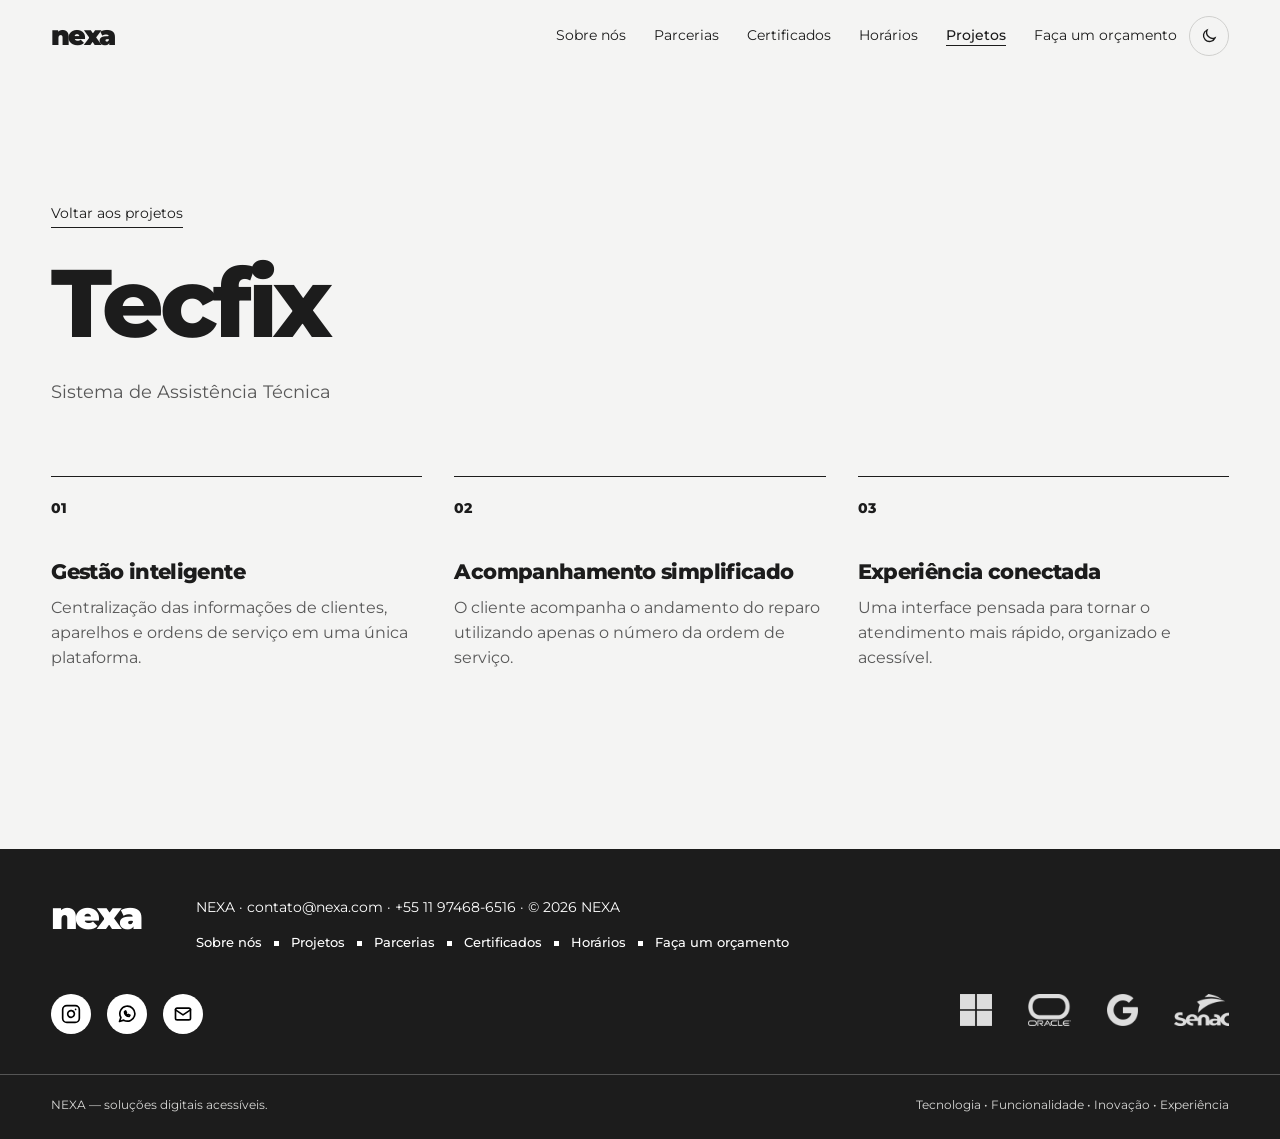
<file: tecflix.html>
<!DOCTYPE html>
<html lang="pt-BR">
<head>
<meta charset="utf-8">
<meta name="viewport" content="width=device-width, initial-scale=1, viewport-fit=cover">
<title>Tecflix — NEXA</title>
<meta name="description" content="Tecflix — projeto desenvolvido pela NEXA.">
<link rel="preconnect" href="https://fonts.googleapis.com">
<link href="https://fonts.googleapis.com/css2?family=Montserrat:wght@400;500;800;900&display=swap" rel="stylesheet">
<link rel="stylesheet" href="styles.css">
<script>document.documentElement.classList.add('js');try{var t=localStorage.getItem('theme');if(t)document.documentElement.dataset.theme=t}catch(e){}</script>
</head>
<body>
<header><div class="w nav">
<a class="brand" href="index.html" aria-label="NEXA, página inicial">nexa</a>
<nav class="menu" aria-label="Seções do site">
  <a href="index.html">Sobre nós</a>
  <a href="parcerias.html">Parcerias</a>
  <a href="certificados.html">Certificados</a>
  <a href="horario.html">Horários</a>
  <div class="dd"><a href="projetos.html" aria-current="true">Projetos</a><div class="sub"><a href="tecflix.html">Tecfix</a><a href="astro_acessivel.html">Astro Acessível</a><a href="astro_data.html">Astro Data</a></div></div>
  <a href="orcamento.html">Faça um orçamento</a>
</nav>
<button class="tt" aria-label="Alternar tema claro e escuro"><svg class="moon" viewBox="0 0 24 24" fill="none" stroke="currentColor" stroke-width="1.8"><path d="M20 14.5A8 8 0 0 1 9.5 4 8 8 0 1 0 20 14.5z"/></svg><svg class="sun" viewBox="0 0 24 24" fill="none" stroke="currentColor" stroke-width="1.8"><circle cx="12" cy="12" r="4"/><path d="M12 2v3M12 19v3M2 12h3M19 12h3M4.9 4.9l2.1 2.1M17 17l2.1 2.1M4.9 19.1L7 17M17 7l2.1-2.1"/></svg></button>
<button class="burger" aria-label="Abrir menu" aria-expanded="false"><i></i><i></i></button>
</div></header>
<main>
<section class="ph"><div class="w"><a class="back" href="projetos.html">Voltar aos projetos</a><h1><a href="http://tecfix.tneo.com.br/login.php">Tecfix</a></h1><p class="lead">Sistema de Assistência Técnica</p></div></section><section class="sec" style="padding-top:0"><div class="w"><ul class="cols rv" style="margin-top:0"><li><small>01</small><h3>Gestão inteligente</h3><p>Centralização das informações de clientes, aparelhos e ordens de serviço em uma única plataforma.</p></li><li><small>02</small><h3>Acompanhamento simplificado</h3><p>O cliente acompanha o andamento do reparo utilizando apenas o número da ordem de serviço.</p></li><li><small>03</small><h3>Experiência conectada</h3><p>Uma interface pensada para tornar o atendimento mais rápido, organizado e acessível.</p></li></ul></div></section>
<div vw class="enabled">
  <div vw-access-button class="active"></div>
  <div vw-plugin-wrapper>
    <div class="vw-plugin-top-wrapper"></div>
  </div>
</div>
<script src="https://vlibras.gov.br/app/vlibras-plugin.js"></script>
<script>
  new window.VLibras.Widget('https://vlibras.gov.br/app');
</script>
</main>
<footer><div class="w">
<p>Tecnologia • Funcionalidade • Inovação • Experiência</p>
<div class="wm" aria-hidden="true">nexa</div>
<div class="cp">NEXA — soluções digitais acessíveis.</div>
</div></footer>
<script src="script.js"></script>
</body>
</html>
</file>
<file: styles.css>
/* ===== Parcerias: logos em preto e branco ===== */
.pn{display:flex;align-items:center;gap:clamp(16px,3vw,32px)}
.pn b{font-weight:800}
/* Ajuste no tamanho e contenção dos logótipos */
.pn img {
  width: 72px;
  height: 48px;
  object-fit: contain;
  object-position: center;
  opacity: .9;
  transition: opacity .3s, transform .4s;
}
.pt li:hover .pn img{opacity:1;transform:scale(1.08)}
:root[data-theme="dark"] .pn img{filter:invert(1)}
@media(prefers-color-scheme:dark){:root:not([data-theme="light"]) .pn img{filter:invert(1)}}

/* Estrutura da lista de parcerias */
.pt li {
  display: grid;
  grid-template-columns: 80px 1fr auto;
  align-items: center;
  column-gap: 24px;
  padding: 28px 0;
  border-bottom: 1px solid var(--line);
  font-weight: 800;
  font-size: clamp(1.4rem, 3.5vw, 2.4rem);
  letter-spacing: -.05em;
  line-height: 1.1;
  transition: padding .35s;
}

.pn {
  display: contents; /* Permite que o <img> e o <b> ocupem as colunas independentes do grid */
}
 
/* ===== Início: eyebrow, informações em destaque e links ===== */
.eyebrow{font-size:.78rem;font-weight:500;letter-spacing:.1em;text-transform:uppercase;color:var(--mute);margin-bottom:24px;max-width:none}
.home .w{width:100%}

/* ===== Bloco Facts reformulado ===== */
.facts {
  display: grid;
  grid-template-columns: repeat(4, 1fr);
  gap: clamp(20px, 3vw, 36px);
  margin-top: clamp(48px, 8vw, 96px);
  list-style: none;
  padding: 0;
}

.facts li {
  border-top: 1.5px solid var(--ink);
  padding-top: 18px;
  display: flex;
  flex-direction: column;
}

.fact-top {
  display: flex;
  align-items: baseline;
  gap: 10px;
  margin-bottom: 8px;
  flex-wrap: wrap;
}

.facts strong {
  display: inline-block;
  font-weight: 900;
  font-size: clamp(2rem, 3.6vw, 3.2rem);
  letter-spacing: -.06em;
  line-height: 1;
  color: var(--ink);
}

.facts strong.fact-sm {
  font-size: clamp(1.4rem, 2.2vw, 1.9rem);
  letter-spacing: -.04em;
}

.fact-label {
  font-size: .78rem;
  font-weight: 700;
  text-transform: uppercase;
  letter-spacing: .08em;
  color: var(--ink);
}

.fact-desc {
  font-size: .88rem;
  line-height: 1.45;
  color: var(--mute);
  margin: 0;
}

.lk{font-size:.85rem;font-weight:500;border-bottom:1px solid var(--ink);padding-bottom:3px;transition:letter-spacing .3s}
.lk:hover{letter-spacing:.03em}

:root{--bg:#f4f4f3;--bg2:#e8e8e7;--ink:#1c1c1c;--mute:#585858;--line:#cfcfcd;--hbg:rgba(244,244,243,.9);--inv:#1c1c1c}
@media(prefers-color-scheme:dark){:root:not([data-theme="light"]){--bg:#121212;--bg2:#1b1b1b;--ink:#f2f2f0;--mute:#9a9a98;--line:#333;--hbg:rgba(18,18,18,.9);--inv:#000}}
:root[data-theme="dark"]{--bg:#121212;--bg2:#1b1b1b;--ink:#f2f2f0;--mute:#9a9a98;--line:#333;--hbg:rgba(18,18,18,.9);--inv:#000}
*{box-sizing:border-box;margin:0}
html{scroll-behavior:smooth}
body{background:var(--bg);color:var(--ink);font-family:'Montserrat',Helvetica,Arial,sans-serif;line-height:1.6;-webkit-font-smoothing:antialiased;padding-top:env(safe-area-inset-top,0px)}
body.lock{overflow:hidden}
a{color:inherit;text-decoration:none}
.w{max-width:1280px;margin:0 auto;padding:0 clamp(20px,4vw,56px)}
h1,h2,h3{font-weight:800;letter-spacing:-.05em;line-height:.98;overflow-wrap:break-word}
h1{font-size:clamp(2.1rem,7.5vw,7rem);word-break:normal;overflow-wrap:break-word;hyphens:auto}
h2{font-size:clamp(2rem,5vw,4rem)}
h3{font-size:1.3rem;letter-spacing:-.03em;line-height:1.2}
p{color:var(--mute);font-size:.98rem;max-width:56ch}
.lead{font-size:1.1rem;margin-top:28px}
section,.sec{padding:clamp(56px,8vw,110px) 0}

/* cabeçalho */
header{position:fixed;top:0;left:0;right:0;z-index:50;padding-top:env(safe-area-inset-top,0px)}
header::before{content:"";position:absolute;inset:0;z-index:-1;background:var(--hbg);backdrop-filter:blur(10px)}body.sc header{border-bottom:1px solid var(--line)}
.nav{display:flex;align-items:center;height:72px;gap:12px}
.brand{display:flex;align-items:center;gap:10px;font-weight:900;font-size:1.7rem;letter-spacing:-.07em;margin-right:auto}
.lg{width:40px;height:40px;mix-blend-mode:multiply}
:root[data-theme="dark"] .lg{filter:invert(1) hue-rotate(180deg);mix-blend-mode:screen}
@media(prefers-color-scheme:dark){:root:not([data-theme="light"]) .lg{filter:invert(1) hue-rotate(180deg);mix-blend-mode:screen}}
.menu{transition:transform .45s cubic-bezier(.2,.7,.2,1),visibility 0s .45s;display:flex;gap:28px;align-items:center;font-size:.85rem}
.menu a{position:relative}
.menu>a::after,.dd>a::after{content:"";position:absolute;left:0;bottom:-3px;width:100%;height:1px;background:var(--ink);transform:scaleX(0);transform-origin:left;transition:transform .3s}
.menu>a:hover::after,.dd>a:hover::after,.menu a[aria-current]::after{transform:scaleX(1)}
.menu a[aria-current]{font-weight:500}
.dd{position:relative;padding:24px 0}
.sub{display:none;position:absolute;top:100%;right:-16px;min-width:200px;background:var(--bg);border:1px solid var(--line);padding:8px 0}
.dd:hover .sub,.dd:focus-within .sub{display:block}
.sub a{display:block;padding:10px 20px;transition:padding .25s,background .25s}
.sub a:hover{background:var(--bg2);padding-left:26px}
.tt{background:none;border:1px solid var(--line);width:40px;height:40px;border-radius:50%;cursor:pointer;color:var(--ink);display:grid;place-items:center;transition:border-color .3s,transform .4s}
.tt:hover{border-color:var(--ink);transform:rotate(25deg)}
.tt svg{width:18px;height:18px}.tt .sun{display:none}
:root[data-theme="dark"] .tt .sun{display:block}:root[data-theme="dark"] .tt .moon{display:none}
@media(prefers-color-scheme:dark){:root:not([data-theme="light"]) .tt .sun{display:block}:root:not([data-theme="light"]) .tt .moon{display:none}}
.burger{display:none;background:none;border:0;width:36px;height:36px;cursor:pointer;position:relative}
.burger i{position:absolute;left:6px;right:6px;height:2px;background:var(--ink);transition:.3s}
.burger i:nth-child(1){top:12px}.burger i:nth-child(2){top:22px}
.burger.on i:nth-child(1){top:17px;transform:rotate(45deg)}.burger.on i:nth-child(2){top:17px;transform:rotate(-45deg)}

/* botões */
.btn{display:inline-block;padding:15px 28px;background:var(--ink);color:var(--bg);font-size:.85rem;font-weight:500;border:1px solid var(--ink);border-radius:2px;transition:background .3s,color .3s,transform .3s}
.btn:hover{background:transparent;color:var(--ink);transform:translateY(-2px)}
.btn.o{background:transparent;color:var(--ink)}.btn.o:hover{background:var(--ink);color:var(--bg)}
.btns{display:flex;gap:12px;flex-wrap:wrap;margin-top:40px}

/* páginas */
.ph{padding:clamp(130px,16vw,200px) 0 clamp(40px,6vw,70px)}
.home{min-height:100svh;display:flex;align-items:center;background:var(--bg2);padding:130px 0 70px}
.back{display:inline-block;font-size:.85rem;margin-bottom:28px;border-bottom:1px solid var(--ink);padding-bottom:2px}
.sec.alt{background:var(--bg2)}
.steps,.cols{display:grid;grid-template-columns:repeat(auto-fit,minmax(200px,1fr));gap:32px;margin-top:56px;list-style:none;padding:0}
.cols{grid-template-columns:repeat(auto-fit,minmax(240px,1fr))}
.steps li,.cols li{border-top:1px solid var(--ink);padding-top:20px}
.steps small,.cols small{font-weight:800;font-size:.9rem;display:block;margin-bottom:40px}
.steps h3,.cols h3{margin-bottom:10px}
.split{display:grid;grid-template-columns:1fr 1.3fr;gap:clamp(32px,6vw,96px)}

/* projetos */
.pl{list-style:none;padding:0;border-top:1px solid var(--ink)}
.pl li{position:relative;display:grid;grid-template-columns:1fr 1fr;gap:24px;padding:36px 0;border-bottom:1px solid var(--line);transition:padding .35s}
.pl li:hover{padding-left:16px}
.pl h3{font-size:clamp(1.8rem,4vw,3.2rem);letter-spacing:-.05em}
.pl h3 a::before{content:"";position:absolute;inset:0}
.cat{display:block;font-size:.8rem;color:var(--mute);margin-bottom:10px}

/* parcerias / certificados / horário / contato */
.pt li{display:grid;grid-template-columns:72px 1fr auto;align-items:center;column-gap:28px;padding:28px 0;border-bottom:1px solid var(--line);font-weight:800;font-size:clamp(1.6rem,4vw,2.8rem);letter-spacing:-.05em;line-height:1.1;transition:padding .35s}
.pt li:hover{padding-left:16px}
.pt li img,.pt li svg{width:72px;height:52px;object-fit:contain;object-position:left center}
.pt span{font-weight:400;font-size:.9rem;letter-spacing:0;color:var(--mute);text-align:right}
:root[data-theme="dark"] .pt img{filter:invert(1)}
@media(prefers-color-scheme:dark){:root:not([data-theme="light"]) .pt img{filter:invert(1)}}
@media(max-width:700px){
  .pt li{grid-template-columns:56px 1fr;column-gap:20px}
  .pt li img,.pt li svg{width:56px;height:44px}
  .pt span{grid-column:2;text-align:left;margin-top:6px}
}
.cg{display:grid;grid-template-columns:1fr 1fr;gap:56px 40px}
.cg div{border-top:1px solid var(--ink);padding-top:20px}
.cg h3{margin-bottom:16px}
.cg li{list-style:none;padding:10px 0;border-top:1px solid var(--line);color:var(--mute);font-size:.95rem}
table{width:100%;max-width:520px;border-collapse:collapse;margin-bottom:32px}
caption{text-align:left;color:var(--mute);font-size:.85rem;padding-bottom:12px}
th,td{text-align:left;padding:18px 0;border-bottom:1px solid var(--line);font-size:1.05rem}
th{font-weight:800;letter-spacing:-.02em}
.status{display:inline-block;border:1px solid var(--line);padding:10px 20px;border-radius:999px;font-size:.9rem;color:var(--mute)}
.status.open{border-color:var(--ink);color:var(--ink)}
.phone{display:inline-block;font-weight:800;letter-spacing:-.05em;font-size:clamp(2rem,7vw,5.5rem);line-height:1.1;border-bottom:4px solid var(--ink);transition:letter-spacing .3s}
.phone:hover{letter-spacing:-.03em}
.note{margin-top:32px}.note a{border-bottom:1px solid var(--ink);color:var(--ink)}

/* rodapé */
footer{background:var(--inv);color:#fff;padding:72px 0 32px;margin-top:clamp(40px,6vw,80px)}
footer p{color:#a8a8a6;font-size:.9rem}
.wm{font-weight:900;font-size:clamp(7rem,31vw,27rem);letter-spacing:-.08em;line-height:.72;margin-top:56px;white-space:nowrap;overflow:hidden;padding-bottom:.06em;user-select:none}
.cp{margin-top:32px;border-top:1px solid #444;padding-top:20px;color:#8a8a88;font-size:.78rem}
.js .rv{opacity:0;transform:translateY(24px);transition:opacity .9s ease,transform .9s ease}
.js .rv.in{opacity:1;transform:none}
@keyframes up{from{opacity:0;transform:translateY(32px)}to{opacity:1;transform:none}}
.ph .w>*,.home .w>*{animation:up 1s cubic-bezier(.2,.7,.2,1) both}
.ph .w>*:nth-child(2),.home .w>*:nth-child(2){animation-delay:.12s}.ph .w>*:nth-child(3),.home .w>*:nth-child(3){animation-delay:.24s}
:focus-visible{outline:2px solid var(--ink);outline-offset:3px}
footer :focus-visible{outline-color:#fff}

/* ===== Media Queries de Telas Menores e Mobile ===== */
@media(max-width:1100px){
.burger{display:block}
.menu{position:fixed;top:calc(72px + env(safe-area-inset-top,0px));left:0;right:0;max-height:calc(100svh - 72px - env(safe-area-inset-top,0px));overflow-y:auto;background:var(--bg);flex-direction:column;align-items:flex-start;padding:24px 20px 32px;gap:18px;font-size:1.4rem;font-weight:800;letter-spacing:-.03em;transform:translateY(-130%);visibility:hidden;transition:transform .45s cubic-bezier(.2,.7,.2,1),visibility 0s .45s;border-bottom:1px solid var(--line)}
.menu.on{transform:none;visibility:visible;transition:transform .45s cubic-bezier(.2,.7,.2,1)}
.menu a{white-space:normal}
.dd{padding:0;width:100%}
.sub{display:block;position:static;border:0;padding:8px 0 0 16px;background:none}
.sub a{padding:6px 0;font-size:1.05rem;font-weight:500}
.sub a:hover{background:none;padding-left:6px}
}

@media(max-width:900px){
  .facts{grid-template-columns:1fr 1fr;gap:32px 24px}
  .split,.pl li,.cg{grid-template-columns:1fr}
}

@media(max-width:580px){
  .home{padding:105px 0 55px}
  .facts{grid-template-columns:1fr;gap:24px}
  .btns{flex-direction:column;width:100%}
  .btns .btn{width:100%;text-align:center}
}

@media(prefers-reduced-motion:reduce){*{animation:none!important;transition:none!important}.js .rv{opacity:1;transform:none}html{scroll-behavior:auto}}
.menu a{white-space:nowrap}

/* formulário */
[hidden]{display:none!important}
form{display:grid;grid-template-columns:1fr 1fr;gap:40px 32px;max-width:820px;margin-top:8px}
form .full{grid-column:1/-1}
label{display:grid;gap:6px;font-size:.8rem;font-weight:500;color:var(--mute);letter-spacing:0}
label:focus-within{color:var(--ink)}
input,select,textarea{
  width:100%;font:inherit;font-size:1.05rem;font-weight:500;letter-spacing:-.02em;
  color:var(--ink);background:transparent;
  border:0;border-bottom:1px solid var(--line);border-radius:0;
  padding:10px 0 12px;min-height:48px;outline:0;
  transition:border-color .3s;
}
input:hover,select:hover,textarea:hover{border-bottom-color:var(--mute)}
input:focus,select:focus,textarea:focus{border-bottom-color:var(--ink)}
input:focus-visible,select:focus-visible,textarea:focus-visible{outline:0;box-shadow:0 1px 0 0 var(--ink)}
textarea{resize:vertical;min-height:140px;line-height:1.5;border:1px solid var(--line);padding:14px;margin-top:2px}
textarea:focus{border-color:var(--ink)}
select{
  appearance:none;-webkit-appearance:none;cursor:pointer;padding-right:28px;
  background-image:linear-gradient(45deg,transparent 50%,var(--ink) 50%),linear-gradient(135deg,var(--ink) 50%,transparent 50%);
  background-position:calc(100% - 11px) 55%,calc(100% - 6px) 55%;
  background-size:5px 5px,5px 5px;background-repeat:no-repeat;
}
select option{background:var(--bg);color:var(--ink)}
input:-webkit-autofill{-webkit-text-fill-color:var(--ink);box-shadow:0 0 0 100px var(--bg) inset;transition:background-color 9999s}
form button.btn{font-family:inherit;cursor:pointer;justify-self:start;min-height:48px}
form button.btn:disabled{opacity:.5;cursor:wait;transform:none}
#ok,#err{max-width:none;padding:16px 20px;border:1px solid var(--ink);font-size:.95rem;font-weight:500}
#ok{color:var(--ink);background:var(--bg2)}
#err{color:#a3231b;border-color:#a3231b}
:root[data-theme="dark"] #err{color:#ff8f86;border-color:#ff8f86}
@media(prefers-color-scheme:dark){:root:not([data-theme="light"]) #err{color:#ff8f86;border-color:#ff8f86}}
@media(max-width:700px){
  form{grid-template-columns:1fr;gap:32px}
  form button.btn{justify-self:stretch}
}

/* ===== Rodapé no estilo institucional escuro ===== */
footer.ft2{background:var(--inv);color:#fff;padding:48px 0 0;margin-top:clamp(40px,6vw,80px)}
.ft2 p{color:#fff;font-size:.85rem;max-width:none}
.ft2 a{color:#fff}
.ft-top{display:flex;gap:clamp(24px,5vw,56px);align-items:flex-start;flex-wrap:wrap}
.ft-logo{font-weight:900;font-size:2.4rem;letter-spacing:-.07em;line-height:1}
.ft-info{display:grid;gap:14px;flex:1;min-width:260px}
.ft-info p a:hover{text-decoration:underline}
.ft-info nav{display:flex;gap:8px 0;flex-wrap:wrap;font-size:.8rem;font-weight:500}
.ft-info nav a{display:inline-flex;align-items:center;transition:opacity .2s}
.ft-info nav a:hover{opacity:.7}
.ft-info nav a+a::before{content:"";width:5px;height:5px;background:#fff;margin:0 12px;display:inline-block}
.ft-mid{display:flex;justify-content:space-between;align-items:center;gap:24px 40px;flex-wrap:wrap;margin-top:40px;padding-bottom:40px}
.ft-soc{display:flex;gap:16px}
.ft-soc a{width:40px;height:40px;border-radius:50%;background:#fff;display:grid;place-items:center;transition:transform .3s,background .3s}
.ft-soc a:hover{transform:translateY(-3px);background:#d8d8d6}
.ft-soc svg{width:20px;height:20px}
.ft-pt{list-style:none;display:flex;gap:clamp(20px,3vw,36px);align-items:center;flex-wrap:wrap;padding:0}
.ft-pt img{height:32px;width:auto;max-width:80px;object-fit:contain;filter:invert(1);opacity:.85;transition:opacity .3s}
.ft-pt img:hover{opacity:1}
.ft-bt{border-top:1px solid #555;padding:20px 0 24px;font-size:.78rem;color:#d8d8d6}
.ft-bt .w{display:flex;justify-content:space-between;gap:8px 24px;flex-wrap:wrap}
.ft2 :focus-visible{outline-color:#fff}
</file>
